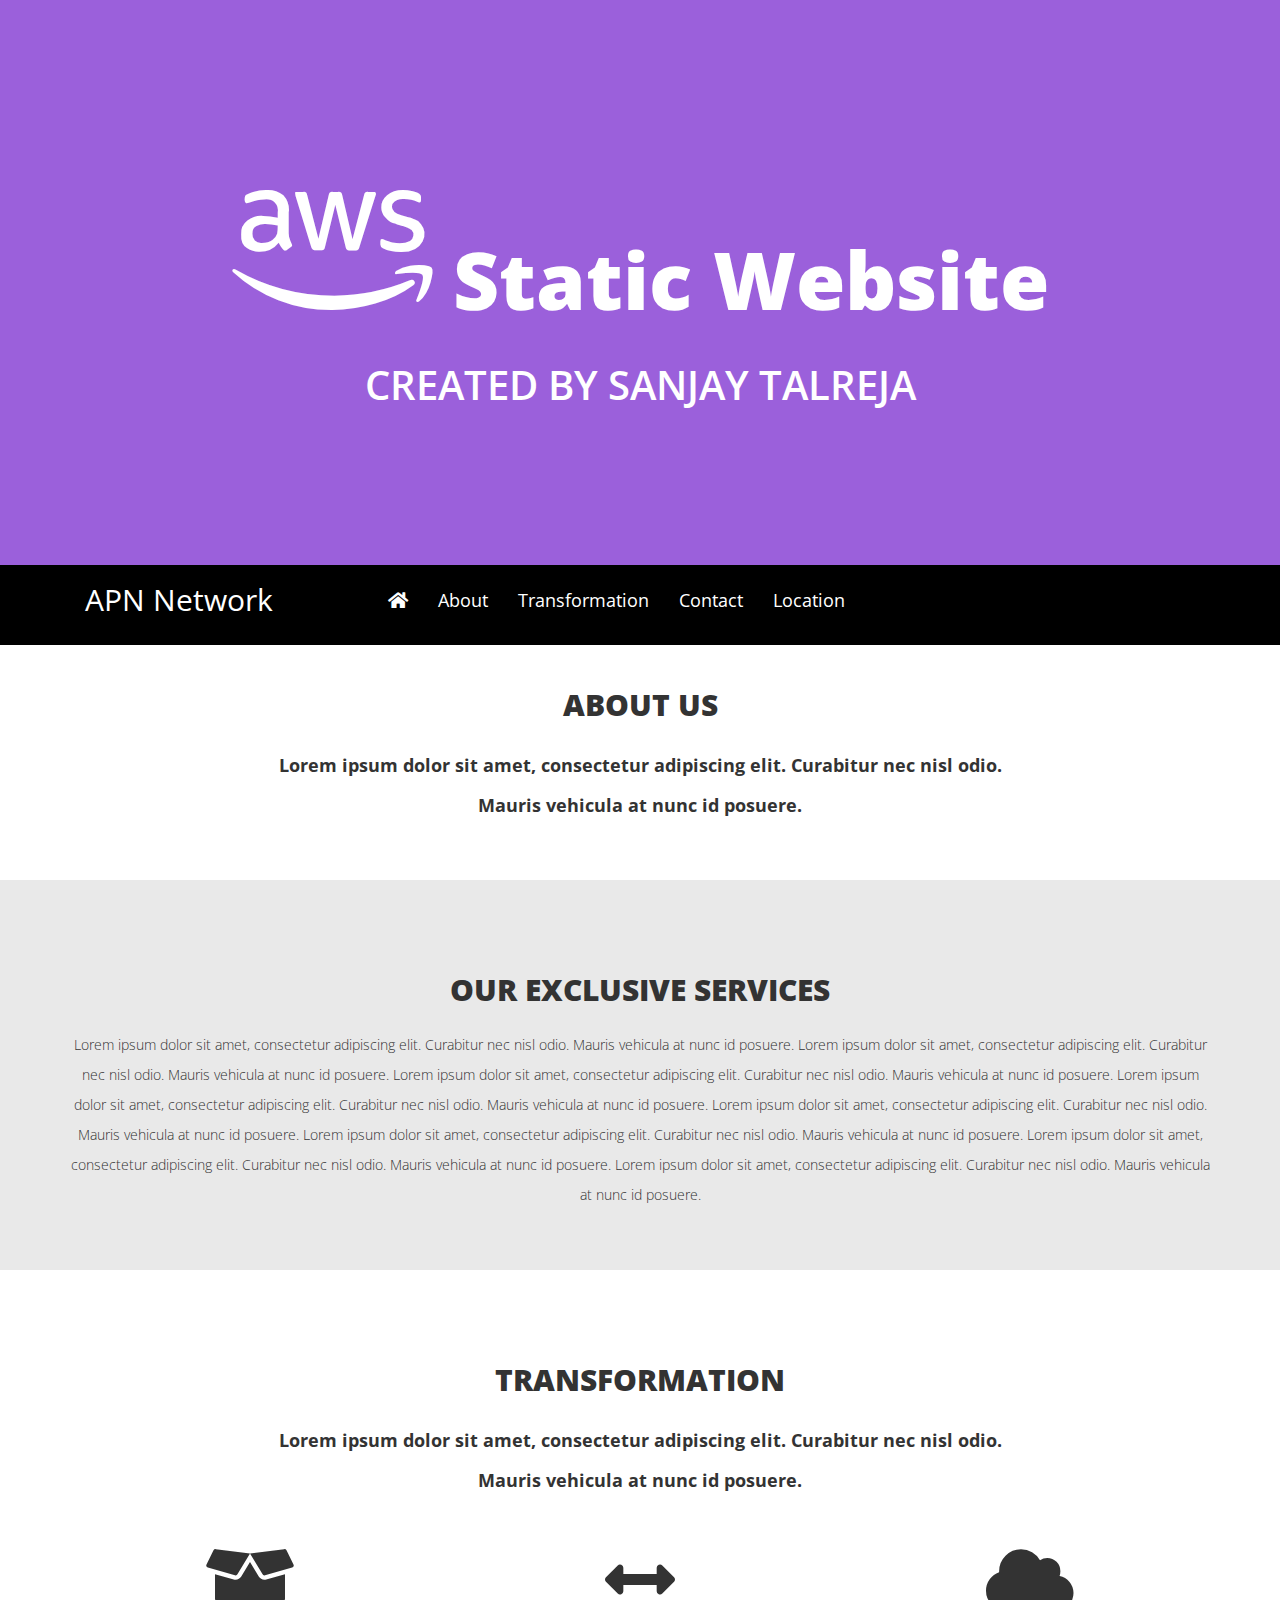
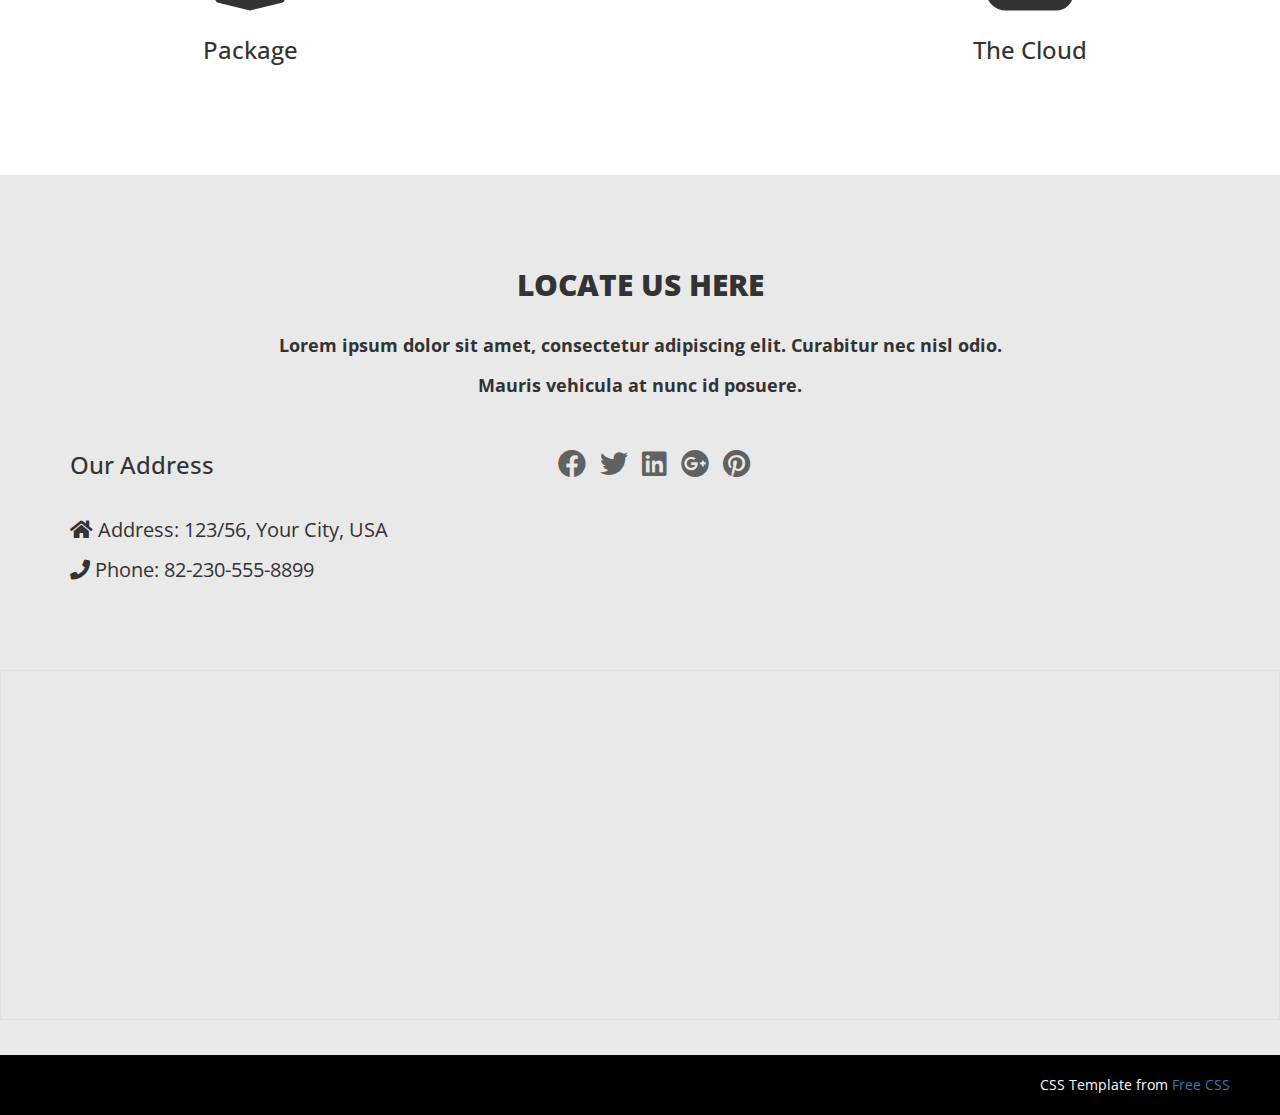
<file: index.html>
<!DOCTYPE html>
<!--[if lt IE 7 ]><html class="ie ie6" lang="en"> <![endif]-->
<!--[if IE 7 ]><html class="ie ie7" lang="en"> <![endif]-->
<!--[if IE 8 ]><html class="ie ie8" lang="en"> <![endif]-->
<!--[if (gte IE 9)|!(IE)]><!-->
<html lang="en">
<!--<![endif]-->

<head>
    <meta charset="utf-8">
    <meta name="viewport" content="width=device-width, initial-scale=1, maximum-scale=1">
    <meta name="description" content="">
    <meta name="author" content="">
    <!--[if IE]>
        <meta http-equiv="X-UA-Compatible" content="IE=edge,chrome=1">
        <![endif]-->
    <title>My Static Website</title>
    <!--REQUIRED STYLE SHEETS-->
    <!-- BOOTSTRAP CORE STYLE CSS -->
    <link href="https://stackpath.bootstrapcdn.com/bootstrap/3.1.1/css/bootstrap.min.css" rel="stylesheet" />
    <!-- FONTAWESOME STYLE CSS -->
    <link rel="stylesheet" href="https://use.fontawesome.com/releases/v5.5.0/css/all.css" crossorigin="anonymous">
    <!-- CUSTOM STYLE CSS -->
    <link href="style.css" rel="stylesheet" />
    <!-- GOOGLE FONT -->
    <link href='http://fonts.googleapis.com/css?family=Open+Sans' rel='stylesheet' type='text/css'>
    <!-- HTML5 shim and Respond.js IE8 support of HTML5 elements and media queries -->
    <!--[if lt IE 9]>
      <script src="https://oss.maxcdn.com/libs/html5shiv/3.7.0/html5shiv.js"></script>
      <script src="https://oss.maxcdn.com/libs/respond.js/1.3.0/respond.min.js"></script>
    <![endif]-->
</head>

<body>
    <!--Header section  -->
    <div class="container" id="home">
        <div class="row text-center">
            <div class="col-md-12">
                <h1 class="head-main"> <i class="fab fa-aws fa-2x"></i> Static Website</h1>
                <h2 class="head-sub-main"> Created by Sanjay Talreja </h2>
            </div>
        </div>
    </div>
    <!--End Header section  -->

    <!-- Navigation -->
    <nav class="navbar-inverse" role="navigation">
        <div class="container">
            <div class="navbar-header">
                <button type="button" class="navbar-toggle" data-toggle="collapse" data-target=".navbar-ex1-collapse">
                    <span class="sr-only">Toggle navigation</span>
                    <span class="icon-bar"></span>
                    <span class="icon-bar"></span>
                    <span class="icon-bar"></span>
                </button>
                <a class="navbar-brand" href="http://aws.amazon.com/partners/">APN Network </a>
            </div>
            <!-- Collect the nav links for toggling -->
            <div class="collapse navbar-collapse navbar-ex1-collapse">
                <ul class="nav navbar-nav">
                    <li><a href="#home"><i class="fas fa-home"></i></a>
                    </li>
                    <li><a href="#about">About</a>
                    </li>
                    <li><a href="#work-sec">Transformation</a>
                    </li>
                    <li><a href="#contact-sec">Contact</a>
                    </li>
                    <li><a href="#map-sec">Location</a>
                    </li>
                </ul>
            </div>
            <!-- /.navbar-collapse -->
        </div>
        <!-- /.container -->
    </nav>
    <!--End Navigation -->

    <!--About Section-->
    <section class="color-white " id="about">
        <div class="container">
            <div class="row text-center">
                <div class="col-md-8 col-md-offset-2 ">
                    <h2 style="padding-top:50px;">About Us</h2>
                    <h4>
                        <strong>
                            Lorem ipsum dolor sit amet, consectetur adipiscing elit.
                            Curabitur nec nisl odio. Mauris vehicula at nunc id posuere.
                        </strong>
                    </h4>
                </div>
            </div>
        </div>
    </section>

    <section class=" color-light">
        <div class="container">
            <div class="row text-center">
                <div class="col-md-12">
                    <h2> Our exclusive services</h2>
                    <p>
                        Lorem ipsum dolor sit amet, consectetur adipiscing elit.
                        Curabitur nec nisl odio. Mauris vehicula at nunc id posuere.
                        Lorem ipsum dolor sit amet, consectetur adipiscing elit.
                        Curabitur nec nisl odio. Mauris vehicula at nunc id posuere.
                        Lorem ipsum dolor sit amet, consectetur adipiscing elit.
                        Curabitur nec nisl odio. Mauris vehicula at nunc id posuere.
                        Lorem ipsum dolor sit amet, consectetur adipiscing elit.
                        Curabitur nec nisl odio. Mauris vehicula at nunc id posuere.
                        Lorem ipsum dolor sit amet, consectetur adipiscing elit.
                        Curabitur nec nisl odio. Mauris vehicula at nunc id posuere.
                        Lorem ipsum dolor sit amet, consectetur adipiscing elit.
                        Curabitur nec nisl odio. Mauris vehicula at nunc id posuere.
                        Lorem ipsum dolor sit amet, consectetur adipiscing elit.
                        Curabitur nec nisl odio. Mauris vehicula at nunc id posuere.
                        Lorem ipsum dolor sit amet, consectetur adipiscing elit.
                        Curabitur nec nisl odio. Mauris vehicula at nunc id posuere.
                    </p>
                </div>
            </div>
        </div>
    </section>
    <!--End About Section-->

    <!-- Transformation Section -->
    <section class="color-white " id="work-sec">
        <div class="container">
            <div class="row text-center">
                <div class="col-md-8 col-md-offset-2 ">
                    <h2>Transformation</h2>
                    <h4>
                        <strong>
                            Lorem ipsum dolor sit amet, consectetur adipiscing elit.
                            Curabitur nec nisl odio. Mauris vehicula at nunc id posuere.
                        </strong>
                    </h4>
                </div>
            </div>

            <div class="row text-center g-pad-bottom">
                <div class="col-md-4">
                    <div class="work-div">
                        <i class="fas fa-box-open fa-5x"></i>
                        <h3>Package </h3>
                    </div>
                </div>

                <div class="col-md-4 ">
                    <div class="work-div">
                        <i class="fas fa-arrows-alt-h fa-5x"></i>
                    </div>
                </div>

                <div class="col-md-4 ">
                    <div class="work-div">
                        <i class="fas fa-cloud fa-5x"></i>
                        <h3>The Cloud</h3>
                    </div>
                </div>

            </div>
        </div>
    </section>
    <!--End Transformation Section -->
    <!-- Contact Section -->
    <section class="color-light " id="contact-sec">
        <div class="container">
            <div class="row text-center">
                <div class="col-md-8 col-md-offset-2 ">
                    <h2>Locate Us here</h2>
                    <h4>
                        <strong>
                            Lorem ipsum dolor sit amet, consectetur adipiscing elit.
                            Curabitur nec nisl odio. Mauris vehicula at nunc id posuere.
                        </strong>
                    </h4>
                </div>
            </div>

            <div class="row">
                <div class="col-md-5 contact-cls">
                    <h3>Our Address</h3>
                    <div>
                        <span><i class="fa fa-home"> </i> Address: 123/56, Your City, USA </span>
                        <br />
                        <span><i class="fa fa-phone"> </i> Phone: 82-230-555-8899</span>
                    </div>

                </div>
                <div class="col-md-7">
                    <br />
                    <div id="social-icon">
                        <a href="#"><i class="fab fa-facebook fa-2x"></i></a>
                        <a href="#"><i class="fab fa-twitter fa-2x"></i></a>
                        <a href="#"><i class="fab fa-linkedin fa-2x"></i></a>
                        <a href="#"><i class="fab fa-google-plus fa-2x"></i></a>
                        <a href="#"><i class="fab fa-pinterest fa-2x"></i></a>
                    </div>
                </div>
            </div>
        </div>
    </section>
    <!--End Contact Section -->

    <!--Map Section -->
    <section class="color-light " id="map-sec">
        <iframe class="cnt" src="https://www.google.com/maps/embed?pb=!1m18!1m12!1m3!1d2999841.293321206!2d-75.80920404999999!3d42.75594204999997!2m3!1f0!2f0!3f0!3m2!1i1024!2i768!4f13.1!3m3!1m2!1s0x4ccc4bf0f123a5a9%3A0xddcfc6c1de189567!2sNew+York!5e0!3m2!1sen!2s!4v1395313088825"></iframe>
    </section>
    <!--End Map Section -->
    <!--footer Section -->
    <div class="for-full-back " id="footer">
        CSS Template from <a href="https://www.free-css.com/free-css-templates/page203/image-less">Free CSS</a>
    </div>
    <!--End footer Section -->
    <!-- JAVASCRIPT FILES PLACED AT THE BOTTOM TO REDUCE THE LOADING TIME  -->
    <!-- CORE JQUERY  -->
    <script src="https://code.jquery.com/jquery-1.10.2.min.js"></script>
    <!-- BOOTSTRAP CORE SCRIPT   -->
    <script src="https://stackpath.bootstrapcdn.com/bootstrap/3.1.1/js/bootstrap.min.js"></script>
    <!-- CUSTOM SCRIPTS -->
    <script src="script.js"></script>

</body>

</html>
</file>
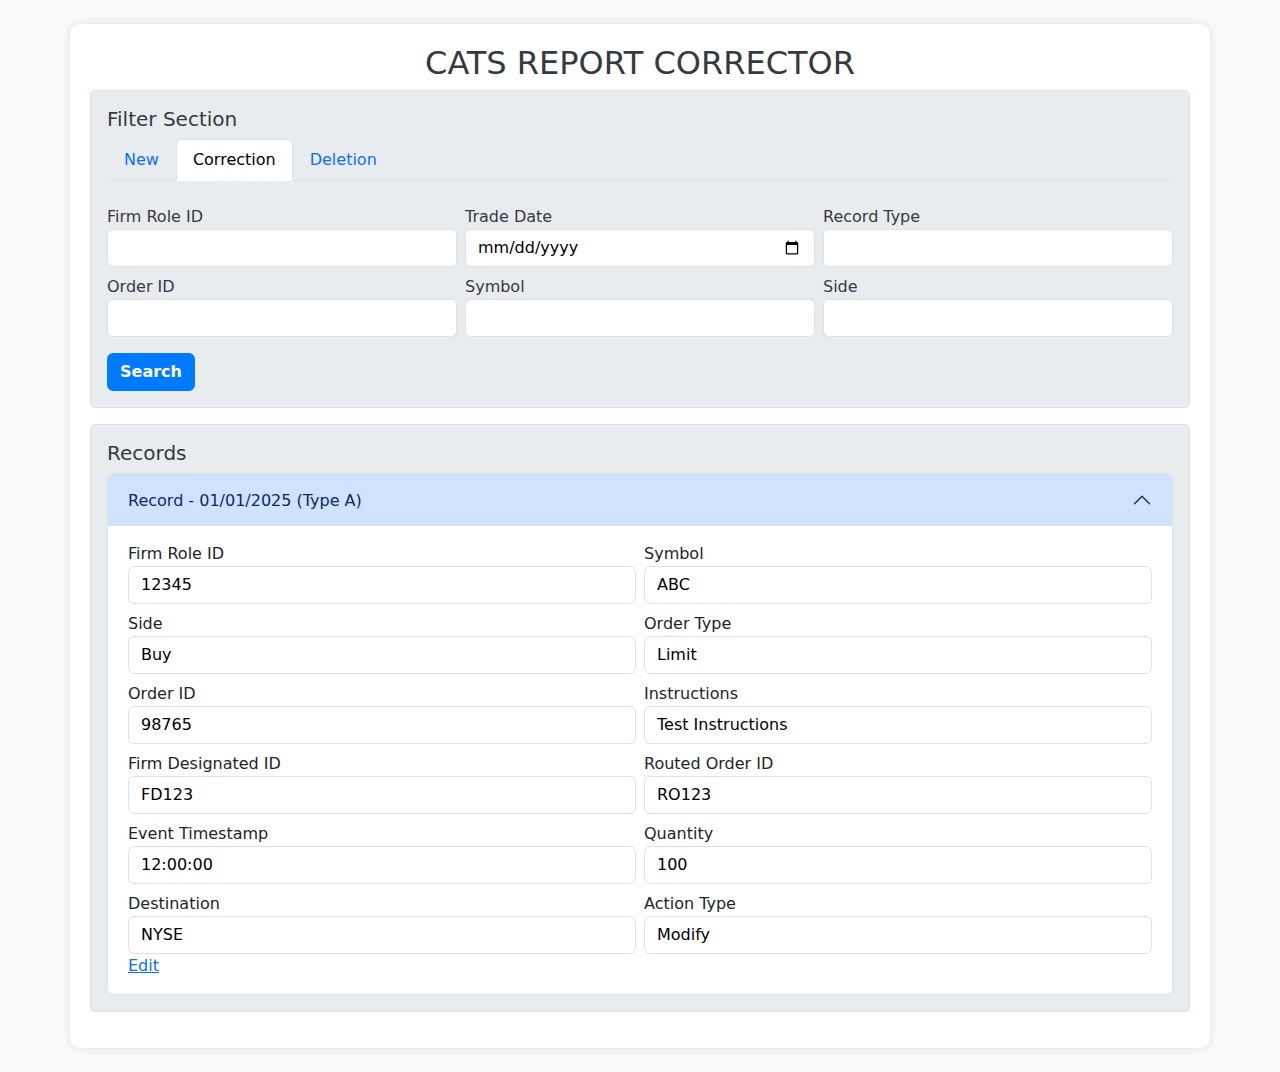
<file: CatsReportCorrector.html>
<!DOCTYPE html>
<html lang="en">
<head>
    <meta charset="UTF-8">
    <meta name="viewport" content="width=device-width, initial-scale=1.0">
    <title>CATS REPORT CORRECTOR</title>
    <link href="https://cdn.jsdelivr.net/npm/bootstrap@5.3.0/dist/css/bootstrap.min.css" rel="stylesheet">
    <script>
        function toggleEditSection() {
            var editSection = document.getElementById("editSection");
            editSection.style.display = editSection.style.display === "none" ? "block" : "none";
        }
    </script>
    <style>
        body {
            background: #f8f9fa;
            color: #343a40;
        }
        .container {
            background: white;
            padding: 20px;
            border-radius: 10px;
            box-shadow: 0px 0px 10px rgba(0, 0, 0, 0.1);
        }
        .btn {
            font-weight: bold;
        }
        .border {
            border-color: #dee2e6 !important;
        }
        .form-control, .form-select {
            background: white;
            color: black;
        }
        .filter-section, .record-section {
            background: #e9ecef;
            padding: 15px;
            border-radius: 5px;
        }
        .btn-primary {
            background: #007bff;
            border-color: #007bff;
        }
        .btn-primary:hover {
            background: #0056b3;
            border-color: #0056b3;
        }
    </style>
</head>
<body class="p-4">
    <div class="container">
        <h2 class="text-center">CATS REPORT CORRECTOR</h2>
        
        <div class="filter-section p-3 border mb-3">
            <h5>Filter Section</h5>
            <ul class="nav nav-tabs" id="filterTabs">
                <li class="nav-item"><a class="nav-link" href="#" onclick="selectTab('new')">New</a></li>
                <li class="nav-item"><a class="nav-link active" href="#" onclick="selectTab('correction')">Correction</a></li>
                <li class="nav-item"><a class="nav-link" href="#" onclick="selectTab('deletion')">Deletion</a></li>
            </ul>
            <div class="row g-2 mt-3">
                <div class="col-md-4"><label>Firm Role ID</label><input type="text" class="form-control"></div>
                <div class="col-md-4"><label>Trade Date</label><input type="date" class="form-control"></div>
                <div class="col-md-4"><label>Record Type</label><select class="form-select"></select></div>
                <div class="col-md-4"><label>Order ID</label><input type="text" class="form-control"></div>
                <div class="col-md-4"><label>Symbol</label><select class="form-select"></select></div>
                <div class="col-md-4"><label>Side</label><select class="form-select"></select></div>
            </div>
            <button class="btn btn-primary mt-3">Search</button>
        </div>
        
        <div class="record-section p-3 border mb-3">
            <h5>Records</h5>
            <div class="accordion" id="recordAccordion">
                <div class="accordion-item">
                    <h2 class="accordion-header" id="headingOne">
                        <button class="accordion-button" type="button" data-bs-toggle="collapse" data-bs-target="#collapseOne" aria-expanded="true" aria-controls="collapseOne">
                            Record - 01/01/2025 (Type A)
                        </button>
                    </h2>
                    <div id="collapseOne" class="accordion-collapse collapse show" aria-labelledby="headingOne" data-bs-parent="#recordAccordion">
                        <div class="accordion-body">
                            <div class="row g-2">
                                <div class="col-md-6"><label>Firm Role ID</label><input type="text" class="form-control" value="12345"></div>
                                <div class="col-md-6"><label>Symbol</label><input type="text" class="form-control" value="ABC"></div>
                                <div class="col-md-6"><label>Side</label><input type="text" class="form-control" value="Buy"></div>
                                <div class="col-md-6"><label>Order Type</label><input type="text" class="form-control" value="Limit"></div>
                                <div class="col-md-6"><label>Order ID</label><input type="text" class="form-control" value="98765"></div>
                                <div class="col-md-6"><label>Instructions</label><input type="text" class="form-control" value="Test Instructions"></div>
                                <div class="col-md-6"><label>Firm Designated ID</label><input type="text" class="form-control" value="FD123"></div>
                                <div class="col-md-6"><label>Routed Order ID</label><input type="text" class="form-control" value="RO123"></div>
                                <div class="col-md-6"><label>Event Timestamp</label><input type="text" class="form-control" value="12:00:00"></div>
                                <div class="col-md-6"><label>Quantity</label><input type="text" class="form-control" value="100"></div>
                                <div class="col-md-6"><label>Destination</label><input type="text" class="form-control" value="NYSE"></div>
                                <div class="col-md-6"><label>Action Type</label><input type="text" class="form-control" value="Modify"></div>
                            </div>
                            <a href="#" onclick="toggleEditSection()">Edit</a>
                        </div>
                    </div>
                </div>
            </div>
        </div>
    </div>
</body>
</html>
</file>
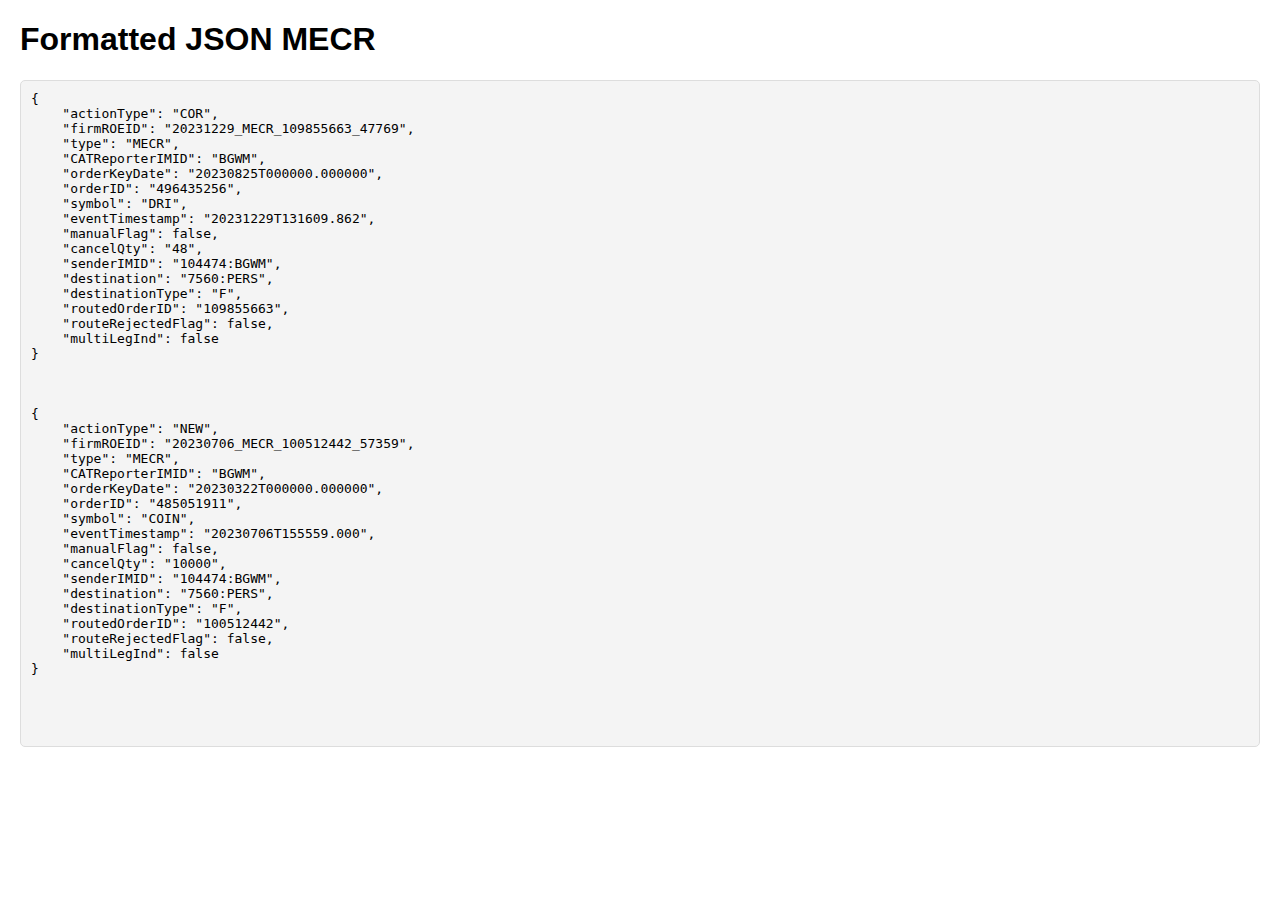
<file: Images/MECR.html>
<!DOCTYPE html>
<html lang="en">
<head>
    <meta charset="UTF-8">
    <meta name="viewport" content="width=device-width, initial-scale=1.0">
    <title>Formatted JSON MECR</title>
    <style>
        body {
            font-family: Arial, sans-serif;
            margin: 20px;
        }
        pre {
            background-color: #f4f4f4;
            padding: 10px;
            border: 1px solid #ddd;
            border-radius: 5px;
            overflow-x: auto;
        }
    </style>
</head>
<body>
    <h1>Formatted JSON MECR</h1>
    <pre>
{
    "actionType": "COR",
    "firmROEID": "20231229_MECR_109855663_47769",
    "type": "MECR",
    "CATReporterIMID": "BGWM",
    "orderKeyDate": "20230825T000000.000000",
    "orderID": "496435256",
    "symbol": "DRI",
    "eventTimestamp": "20231229T131609.862",
    "manualFlag": false,
    "cancelQty": "48",
    "senderIMID": "104474:BGWM",
    "destination": "7560:PERS",
    "destinationType": "F",
    "routedOrderID": "109855663",
    "routeRejectedFlag": false,
    "multiLegInd": false
}



{
    "actionType": "NEW",
    "firmROEID": "20230706_MECR_100512442_57359",
    "type": "MECR",
    "CATReporterIMID": "BGWM",
    "orderKeyDate": "20230322T000000.000000",
    "orderID": "485051911",
    "symbol": "COIN",
    "eventTimestamp": "20230706T155559.000",
    "manualFlag": false,
    "cancelQty": "10000",
    "senderIMID": "104474:BGWM",
    "destination": "7560:PERS",
    "destinationType": "F",
    "routedOrderID": "100512442",
    "routeRejectedFlag": false,
    "multiLegInd": false
}



    </pre>
</body>
</html>
</file>
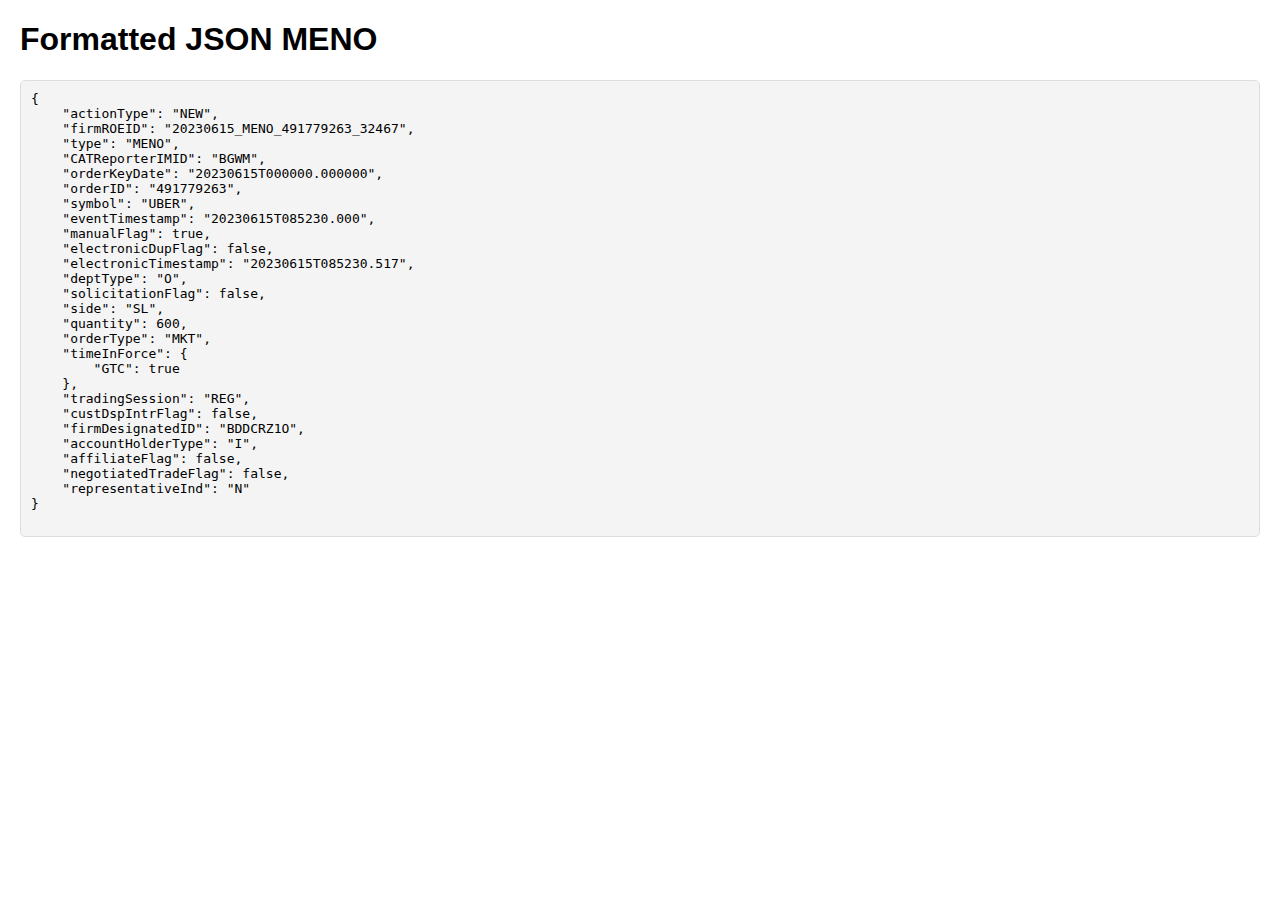
<file: Images/MENO.html>
<!DOCTYPE html>
<html lang="en">
<head>
    <meta charset="UTF-8">
    <meta name="viewport" content="width=device-width, initial-scale=1.0">
    <title>Formatted JSON</title>
    <style>
        body {
            font-family: Arial, sans-serif;
            margin: 20px;
        }
        pre {
            background-color: #f4f4f4;
            padding: 10px;
            border: 1px solid #ddd;
            border-radius: 5px;
            overflow-x: auto;
        }
    </style>
</head>
<body>
    <h1>Formatted JSON MENO</h1>
    <pre>
{
    "actionType": "NEW",
    "firmROEID": "20230615_MENO_491779263_32467",
    "type": "MENO",
    "CATReporterIMID": "BGWM",
    "orderKeyDate": "20230615T000000.000000",
    "orderID": "491779263",
    "symbol": "UBER",
    "eventTimestamp": "20230615T085230.000",
    "manualFlag": true,
    "electronicDupFlag": false,
    "electronicTimestamp": "20230615T085230.517",
    "deptType": "O",
    "solicitationFlag": false,
    "side": "SL",
    "quantity": 600,
    "orderType": "MKT",
    "timeInForce": {
        "GTC": true
    },
    "tradingSession": "REG",
    "custDspIntrFlag": false,
    "firmDesignatedID": "BDDCRZ1O",
    "accountHolderType": "I",
    "affiliateFlag": false,
    "negotiatedTradeFlag": false,
    "representativeInd": "N"
}
    </pre>
</body>
</html>
</file>
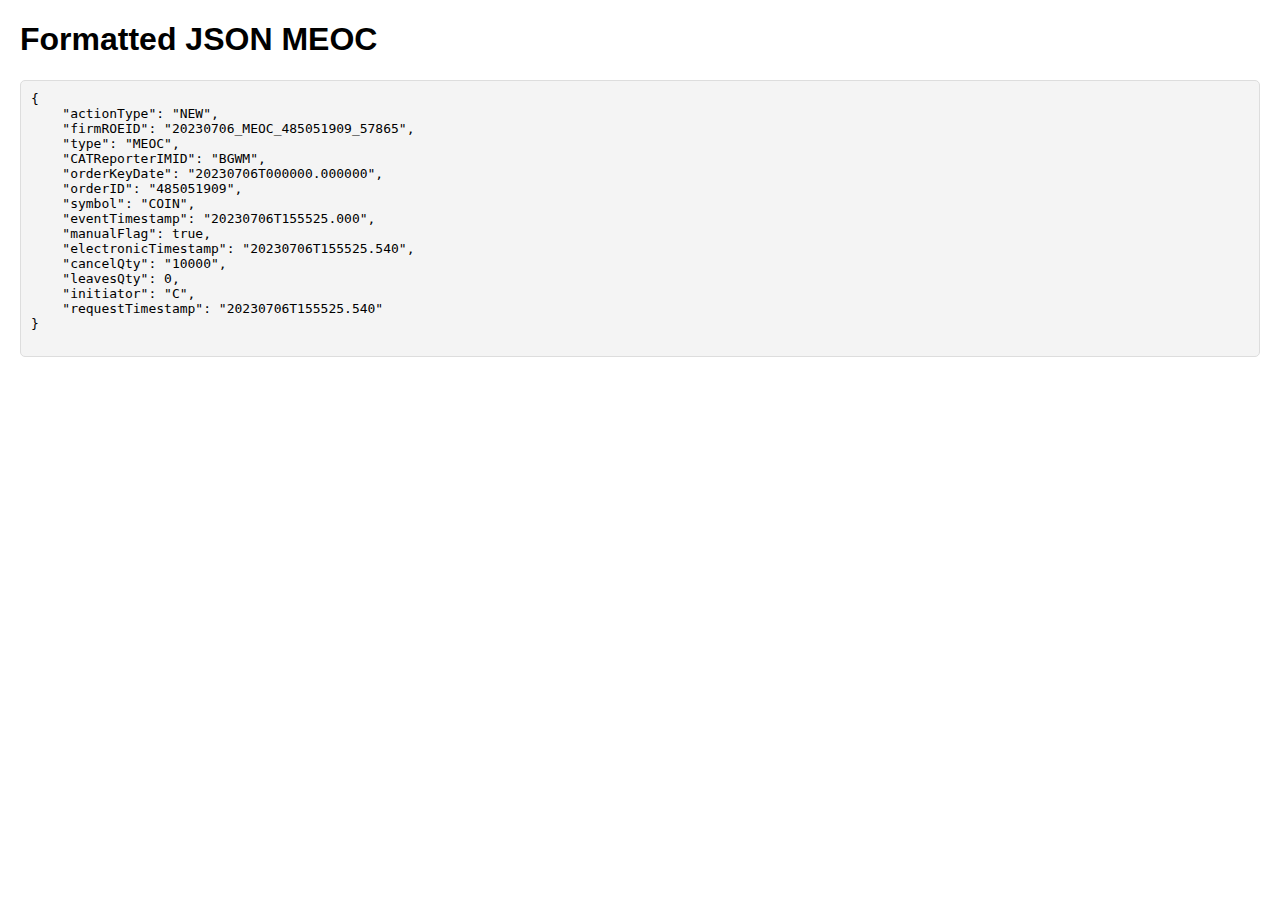
<file: Images/MEOC.html>
<!DOCTYPE html>
<html lang="en">
<head>
    <meta charset="UTF-8">
    <meta name="viewport" content="width=device-width, initial-scale=1.0">
    <title>Formatted JSON</title>
    <style>
        body {
            font-family: Arial, sans-serif;
            margin: 20px;
        }
        pre {
            background-color: #f4f4f4;
            padding: 10px;
            border: 1px solid #ddd;
            border-radius: 5px;
            overflow-x: auto;
        }
    </style>
</head>
<body>
    <h1>Formatted JSON MEOC</h1>
    <pre>
{
    "actionType": "NEW",
    "firmROEID": "20230706_MEOC_485051909_57865",
    "type": "MEOC",
    "CATReporterIMID": "BGWM",
    "orderKeyDate": "20230706T000000.000000",
    "orderID": "485051909",
    "symbol": "COIN",
    "eventTimestamp": "20230706T155525.000",
    "manualFlag": true,
    "electronicTimestamp": "20230706T155525.540",
    "cancelQty": "10000",
    "leavesQty": 0,
    "initiator": "C",
    "requestTimestamp": "20230706T155525.540"
}
    </pre>
</body>
</html>
</file>
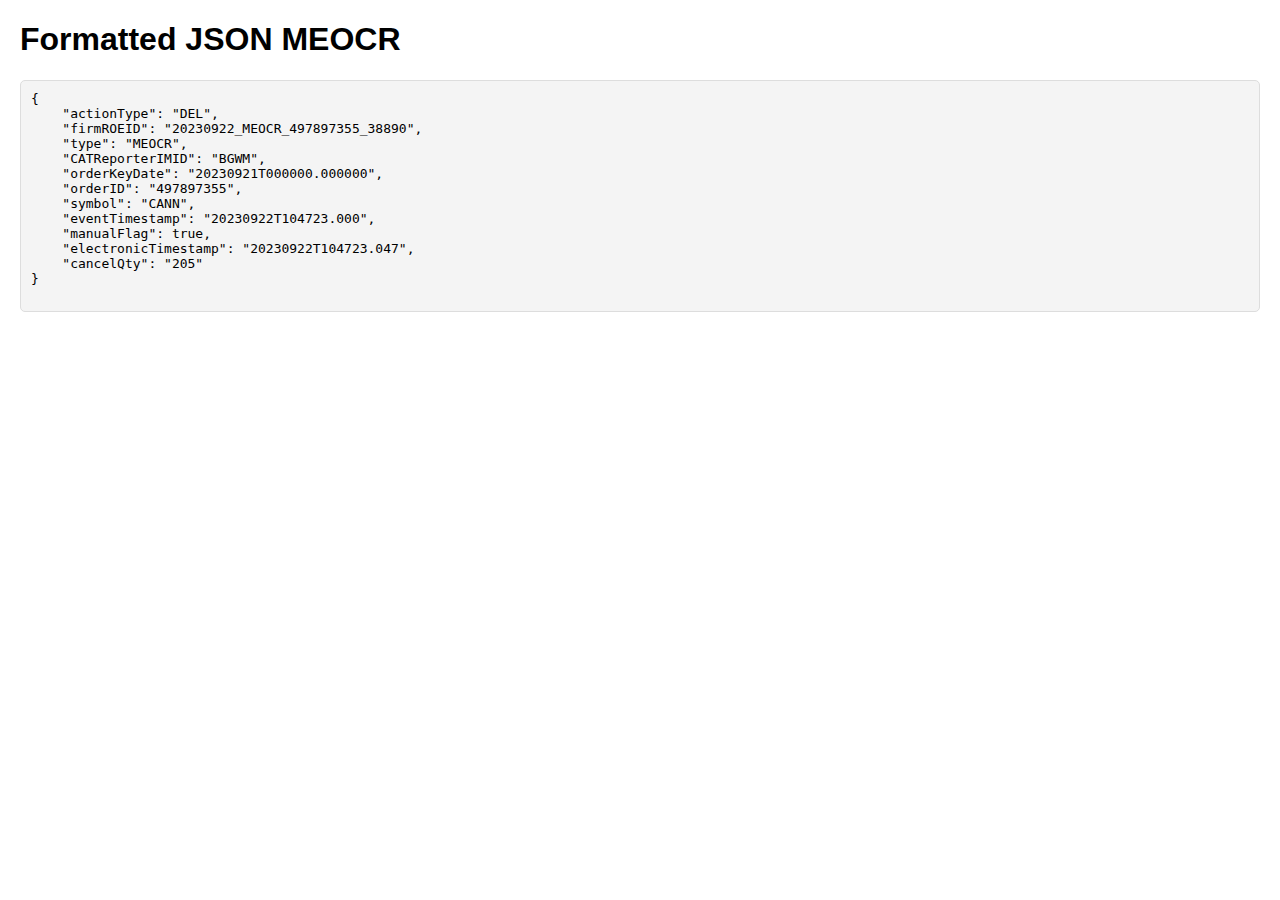
<file: Images/MEOCR.html>
<!DOCTYPE html>
<html lang="en">
<head>
    <meta charset="UTF-8">
    <meta name="viewport" content="width=device-width, initial-scale=1.0">
    <title>Formatted JSON</title>
    <style>
        body {
            font-family: Arial, sans-serif;
            margin: 20px;
        }
        pre {
            background-color: #f4f4f4;
            padding: 10px;
            border: 1px solid #ddd;
            border-radius: 5px;
            overflow-x: auto;
        }
    </style>
</head>
<body>
    <h1>Formatted JSON MEOCR</h1>
    <pre>
{
    "actionType": "DEL",
    "firmROEID": "20230922_MEOCR_497897355_38890",
    "type": "MEOCR",
    "CATReporterIMID": "BGWM",
    "orderKeyDate": "20230921T000000.000000",
    "orderID": "497897355",
    "symbol": "CANN",
    "eventTimestamp": "20230922T104723.000",
    "manualFlag": true,
    "electronicTimestamp": "20230922T104723.047",
    "cancelQty": "205"
}
    </pre>
</body>
</html>
</file>
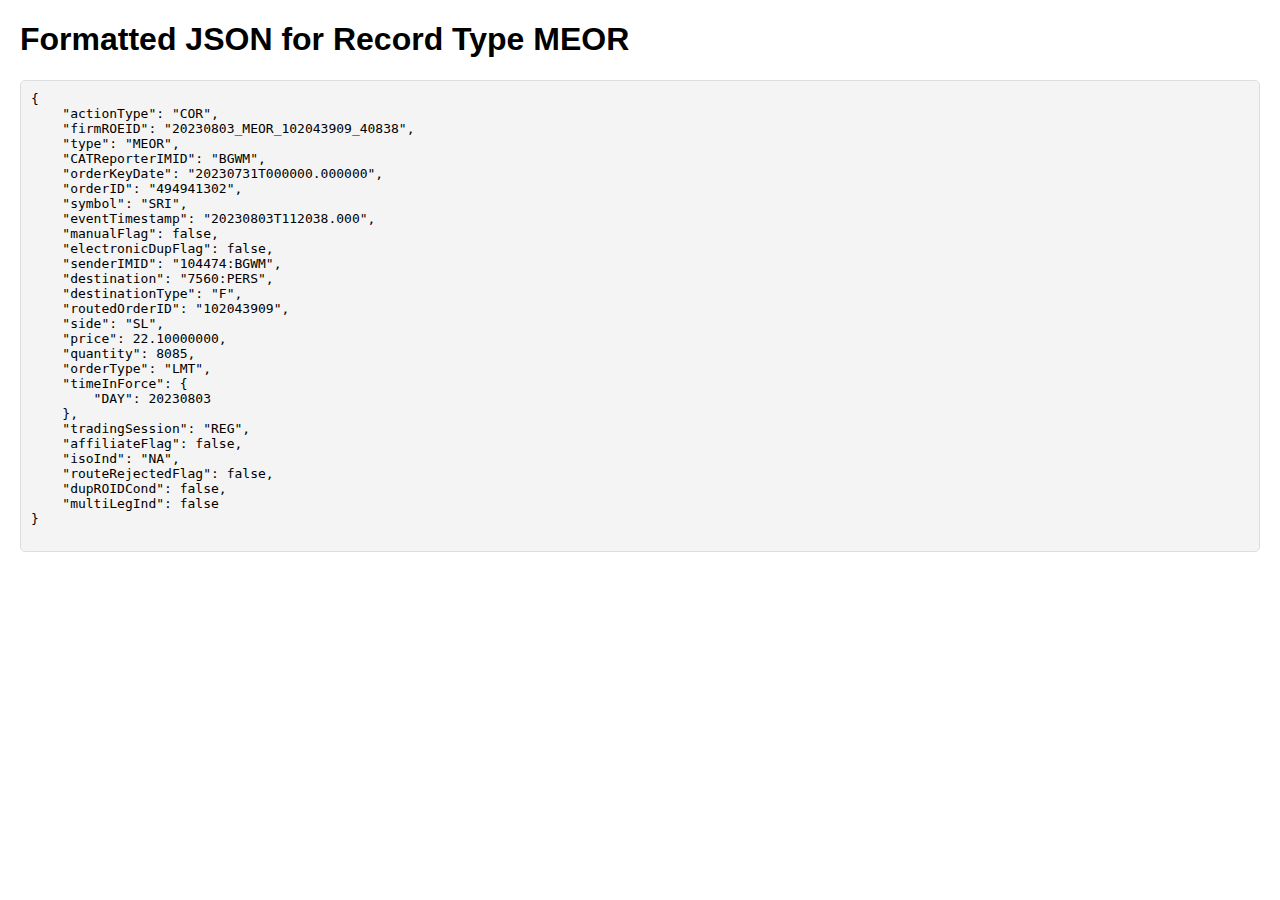
<file: Images/MEOR.html>
<!DOCTYPE html>
<html lang="en">
<head>
    <meta charset="UTF-8">
    <meta name="viewport" content="width=device-width, initial-scale=1.0">
    <title>Formatted JSON</title>
    <style>
        body {
            font-family: Arial, sans-serif;
            margin: 20px;
        }
        pre {
            background-color: #f4f4f4;
            padding: 10px;
            border: 1px solid #ddd;
            border-radius: 5px;
            overflow-x: auto;
        }
    </style>
</head>
<body>
    <h1>Formatted JSON for Record Type MEOR</h1>
    <pre>
{
    "actionType": "COR",
    "firmROEID": "20230803_MEOR_102043909_40838",
    "type": "MEOR",
    "CATReporterIMID": "BGWM",
    "orderKeyDate": "20230731T000000.000000",
    "orderID": "494941302",
    "symbol": "SRI",
    "eventTimestamp": "20230803T112038.000",
    "manualFlag": false,
    "electronicDupFlag": false,
    "senderIMID": "104474:BGWM",
    "destination": "7560:PERS",
    "destinationType": "F",
    "routedOrderID": "102043909",
    "side": "SL",
    "price": 22.10000000,
    "quantity": 8085,
    "orderType": "LMT",
    "timeInForce": {
        "DAY": 20230803
    },
    "tradingSession": "REG",
    "affiliateFlag": false,
    "isoInd": "NA",
    "routeRejectedFlag": false,
    "dupROIDCond": false,
    "multiLegInd": false
}
    </pre>
</body>
</html>
</file>
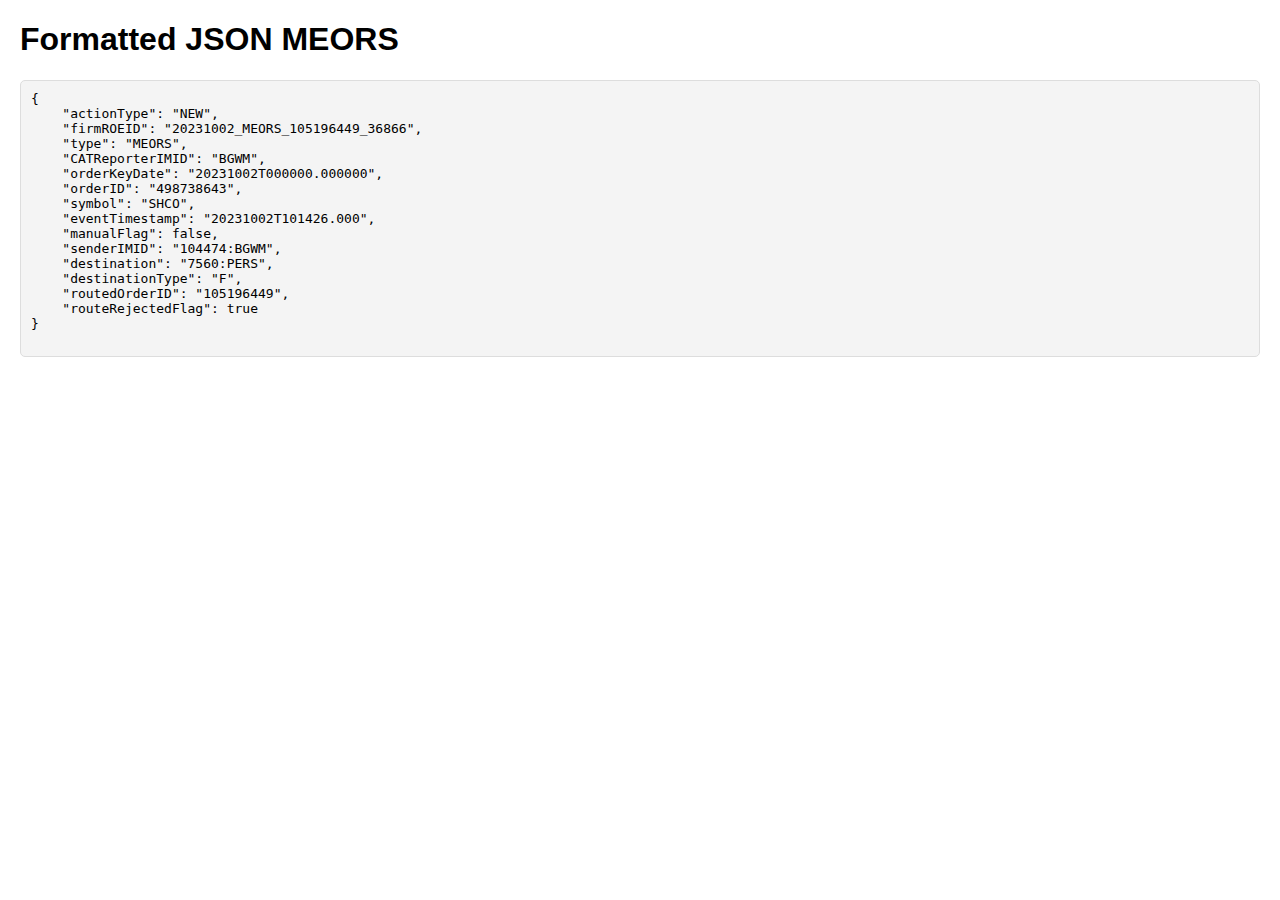
<file: Images/MEORS.html>
<!DOCTYPE html>
<html lang="en">
<head>
    <meta charset="UTF-8">
    <meta name="viewport" content="width=device-width, initial-scale=1.0">
    <title>Formatted JSON</title>
    <style>
        body {
            font-family: Arial, sans-serif;
            margin: 20px;
        }
        pre {
            background-color: #f4f4f4;
            padding: 10px;
            border: 1px solid #ddd;
            border-radius: 5px;
            overflow-x: auto;
        }
    </style>
</head>
<body>
    <h1>Formatted JSON MEORS</h1>
    <pre>
{
    "actionType": "NEW",
    "firmROEID": "20231002_MEORS_105196449_36866",
    "type": "MEORS",
    "CATReporterIMID": "BGWM",
    "orderKeyDate": "20231002T000000.000000",
    "orderID": "498738643",
    "symbol": "SHCO",
    "eventTimestamp": "20231002T101426.000",
    "manualFlag": false,
    "senderIMID": "104474:BGWM",
    "destination": "7560:PERS",
    "destinationType": "F",
    "routedOrderID": "105196449",
    "routeRejectedFlag": true
}
    </pre>
</body>
</html>
</file>
<file: style.css>
/*=============================================================
    Authour URI: www.binarytheme.com
    License: Commons Attribution 3.0

    http://creativecommons.org/licenses/by/3.0/

    100% To use For Personal And Commercial Use.
    IN EXCHANGE JUST GIVE US CREDITS AND TELL YOUR FRIENDS ABOUT US
   
    ========================================================  */



/*=======================================
    GENERAL STYLES
==================================================*/
body {
          font-family:'Open Sans', sans-serif;
    font-size:14px;
  background-color:#9B60DB;
}

.nav a {
    color:#ffffff !important;
}
.navbar-header a {
    color:#ffffff !important;
    padding-right:100px;
}

.text-center {
    text-align:center;
}

h1, h2, h3, h4, h5, h6 {
    font-family:'Open Sans', sans-serif;
}

h1 {
    line-height:80px;
    font-weight:900;
    font-size:60px;
    padding:30px 20px 10px 20px;
}
h2 {
    line-height:40px;
    font-weight:900;
    font-size:30px;
     padding:20px 20px 10px 20px;
     text-transform:uppercase;
}
h3 {
    line-height:30px;
    padding-bottom:20px;
}
h4 {
    line-height:40px;
    padding-bottom:15px;
}

p {
    font-weight:300;
    line-height:30px;
    padding-bottom:20px;
}

.space-free {
    height:100px;
}


section {
    padding-top:50px;
    padding-bottom:30px;
}

/*=======================================
    COLOR CODES
==================================================*/
.color-white {
   background-color:#fff!important;
}
.color-dark {
   background-color:#696969!important;
}

.color-light {
   background-color:#E9E9E9!important;
}

/*=======================================
    HEADER STYLES
==================================================*/
.head-main {
    font-size:80px !important;
    font-weight:900!important;
    color:#fff!important;
    padding:150px 20px 10px 20px;
}
.head-sub-main {
    font-size:40px !important;
    font-weight:600!important;
    color:#fff!important;
    padding:5px 20px 150px 20px;
}


/*=======================================
    NAVIGATION STYLES
==================================================*/


nav {
	position: absolute;
	width: 100%;
    background: #fff;
    z-index:99;
}
.fixed {
	position: fixed; 
	top: 0; 
	min-height: 50px; 
	z-index: 99;
}

.navbar-inverse {
background-color: #000000;
border-color: #000000;
min-height: 80px;
padding-top: 10px;
font-size: 18px;
}
.navbar-brand {

font-size: 30px;
}

/*=======================================
    WORK FLOW STYLES
==================================================*/


.work-div {
	width: 100%;
	border: 0;
    padding:20px;
    margin-bottom:30px;
}
/*=======================================
    CONTACT STYLES
==================================================*/

#social-icon a {
    color:#616161!important;
    margin-right:10px;
}
.contact-cls {
    font-size:20px;
    line-height:40px;
}
.cnt {
width: 100%;
min-height: 350px;
border: 1px solid #e1e1e1;
}
/*=======================================
    FOOTER STYLES
==================================================*/


#footer {
    background-color:#000;
    color:#fff;
    padding:20px 50px 20px 50px;
    text-align:right;
}
</file>
